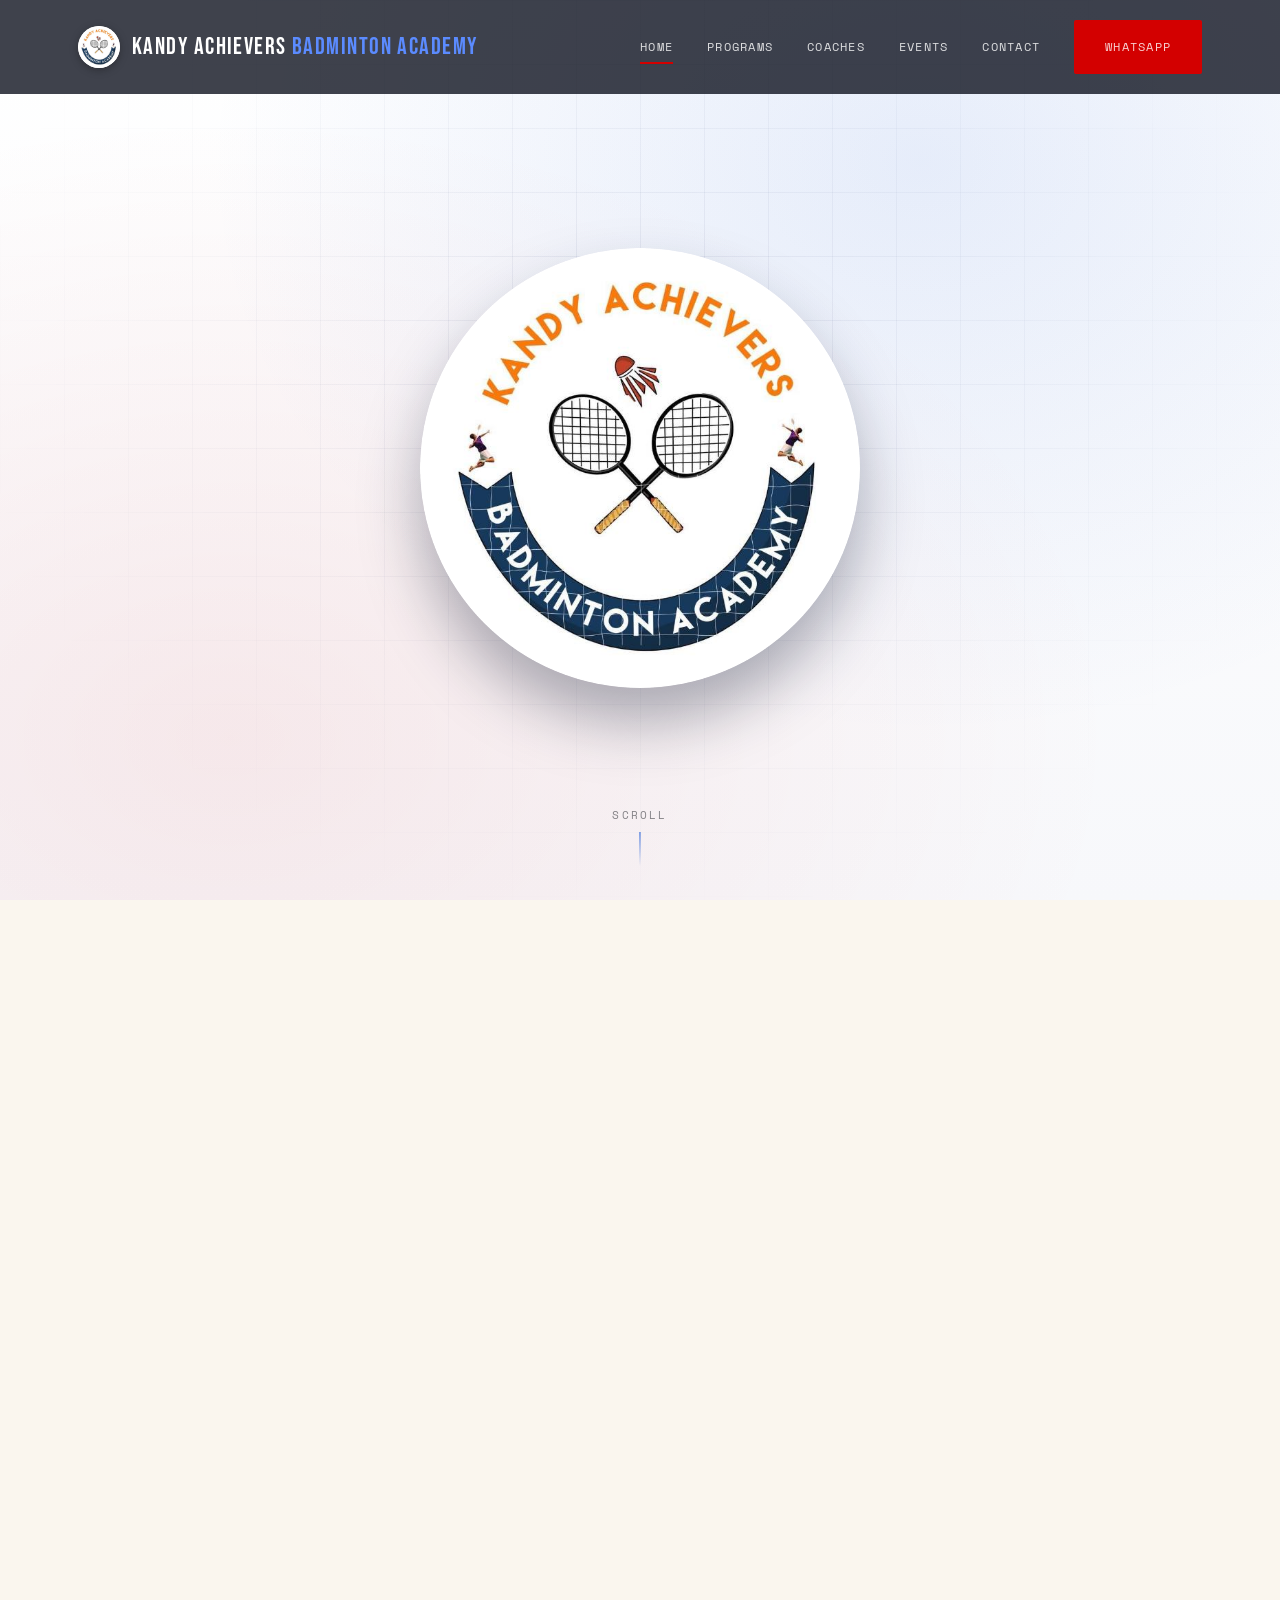
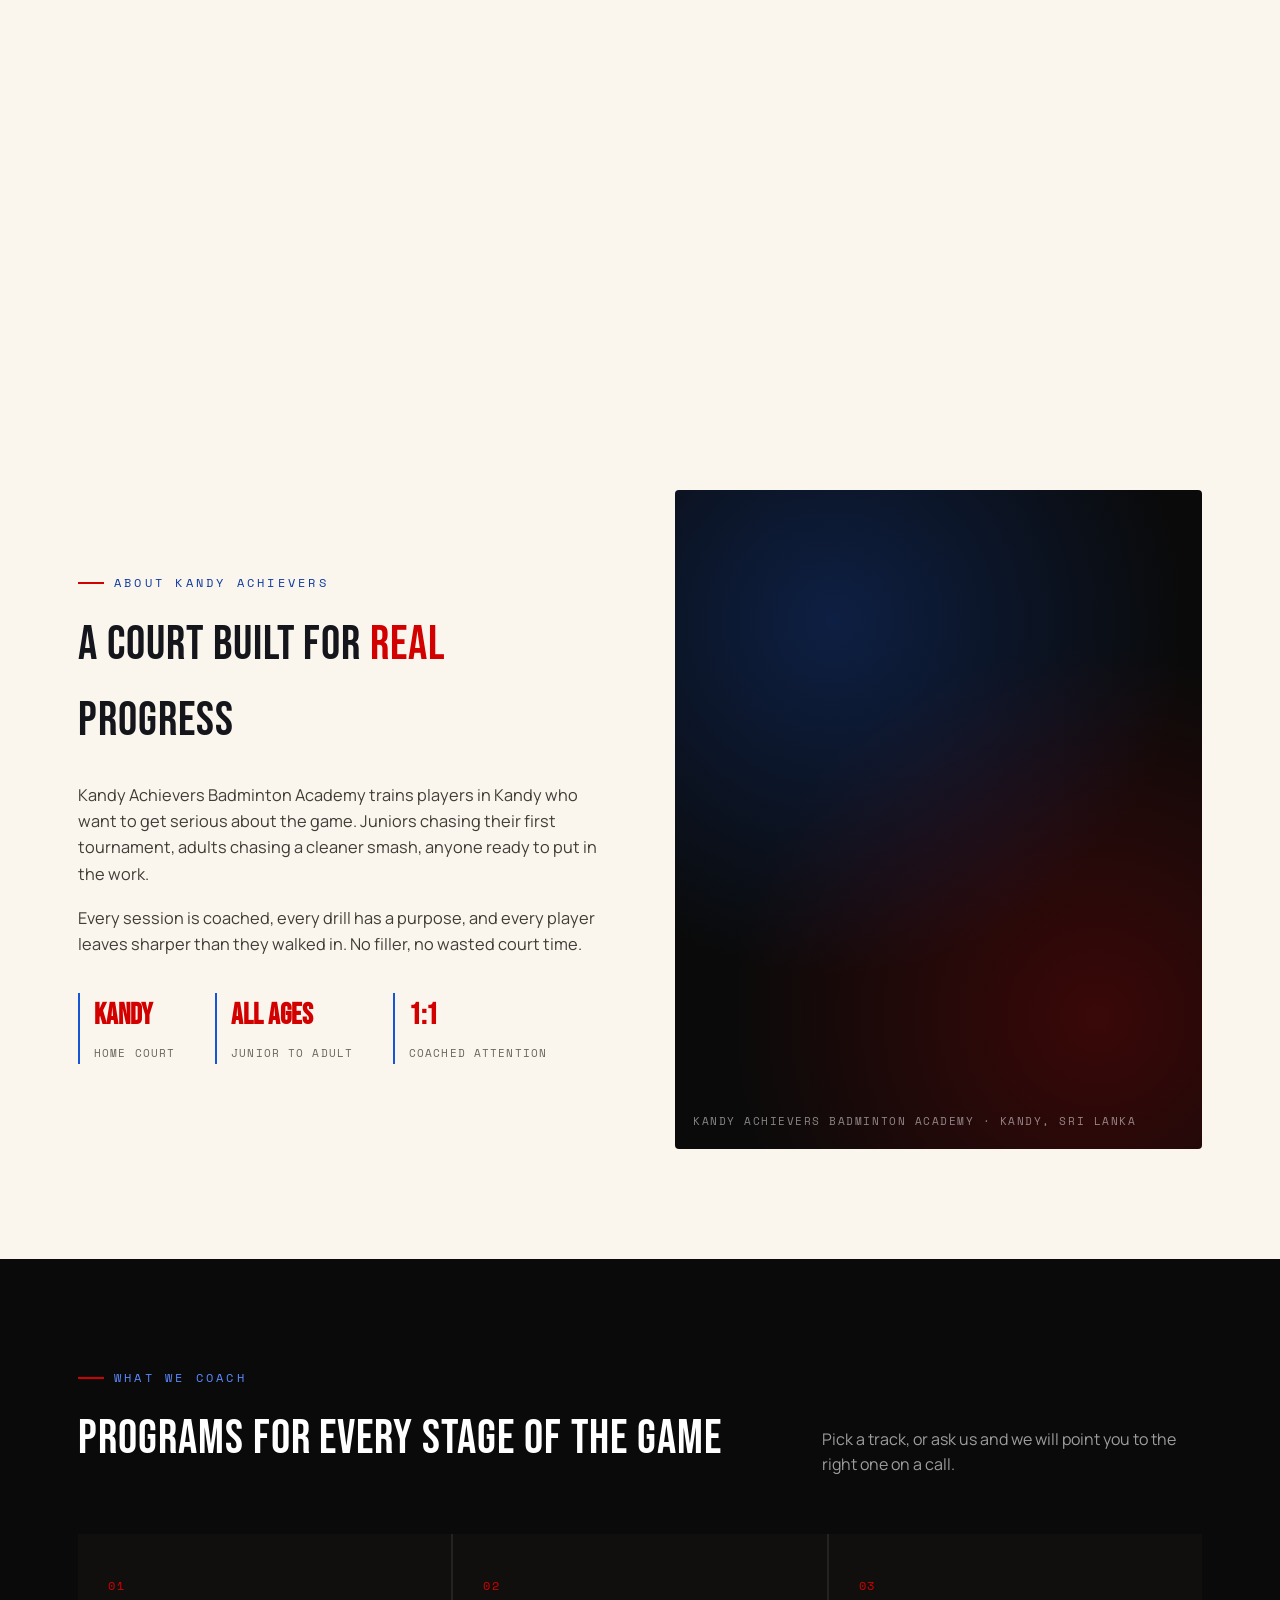
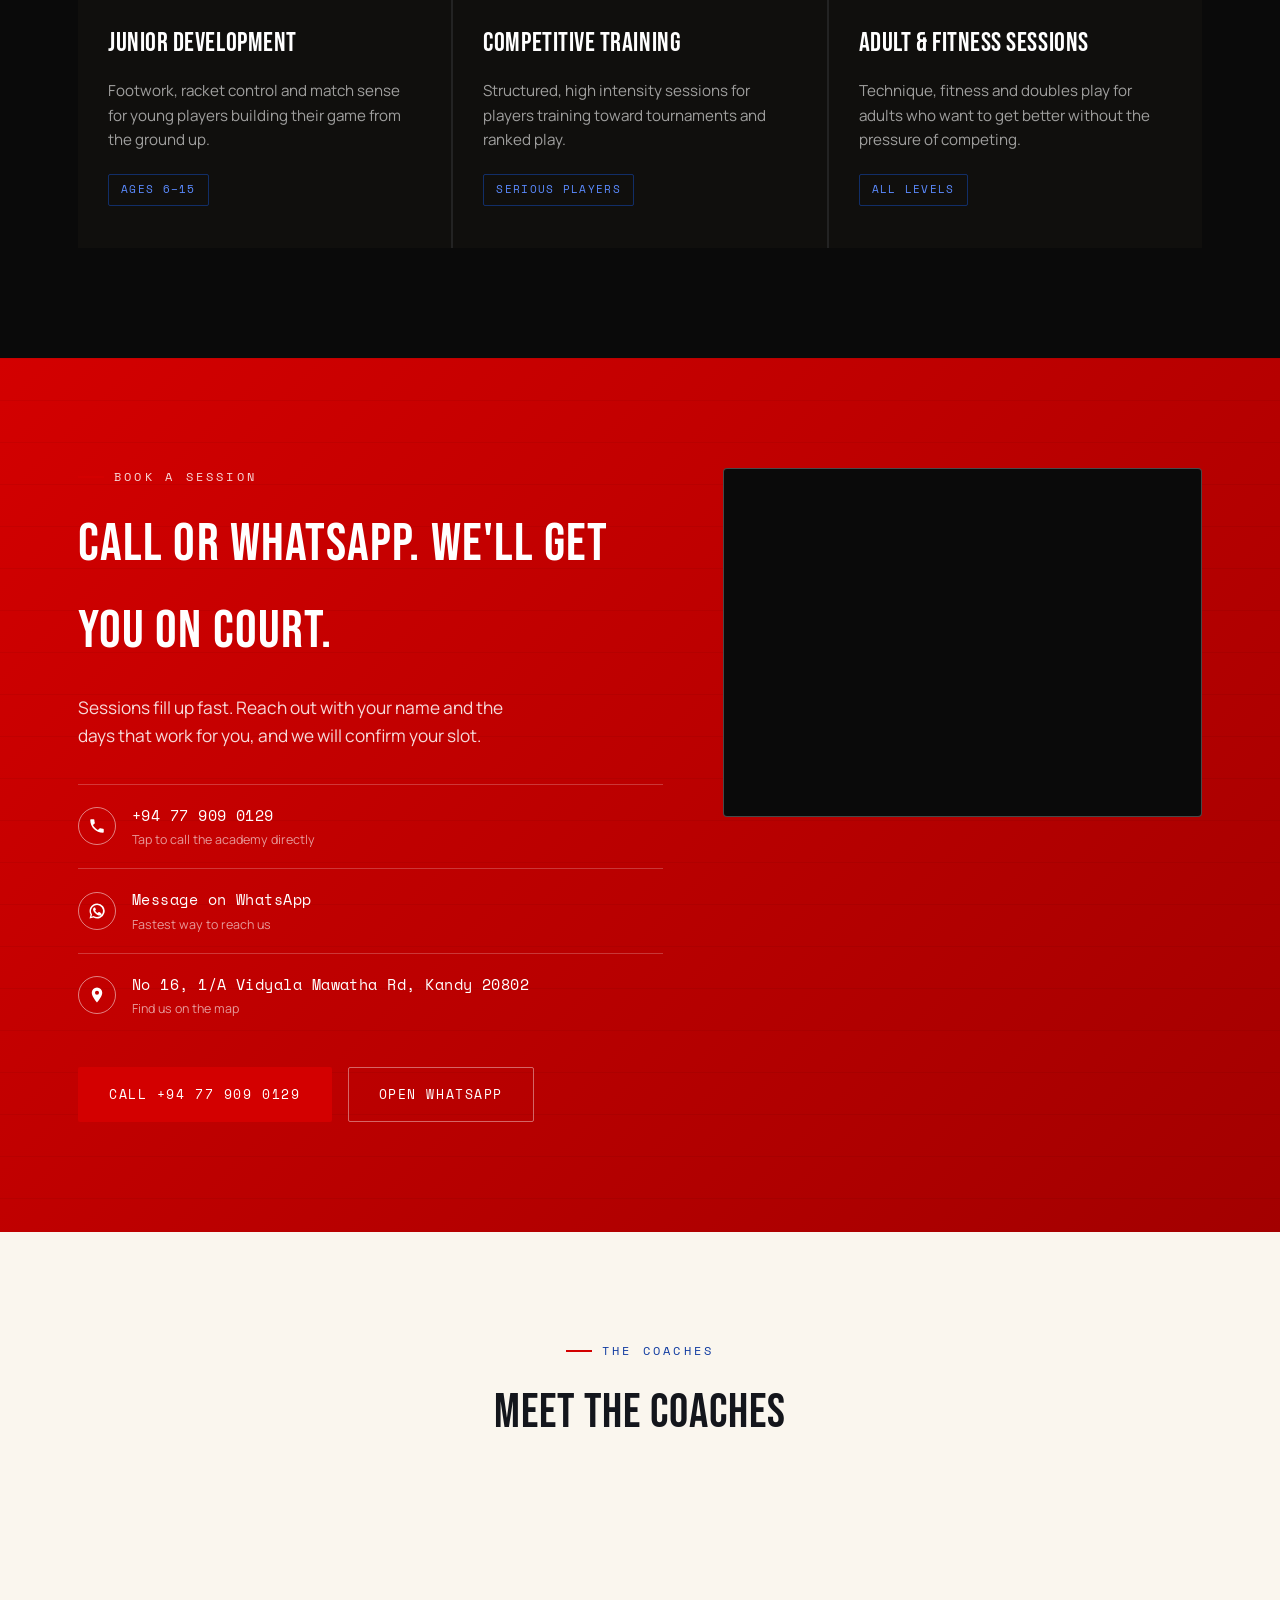
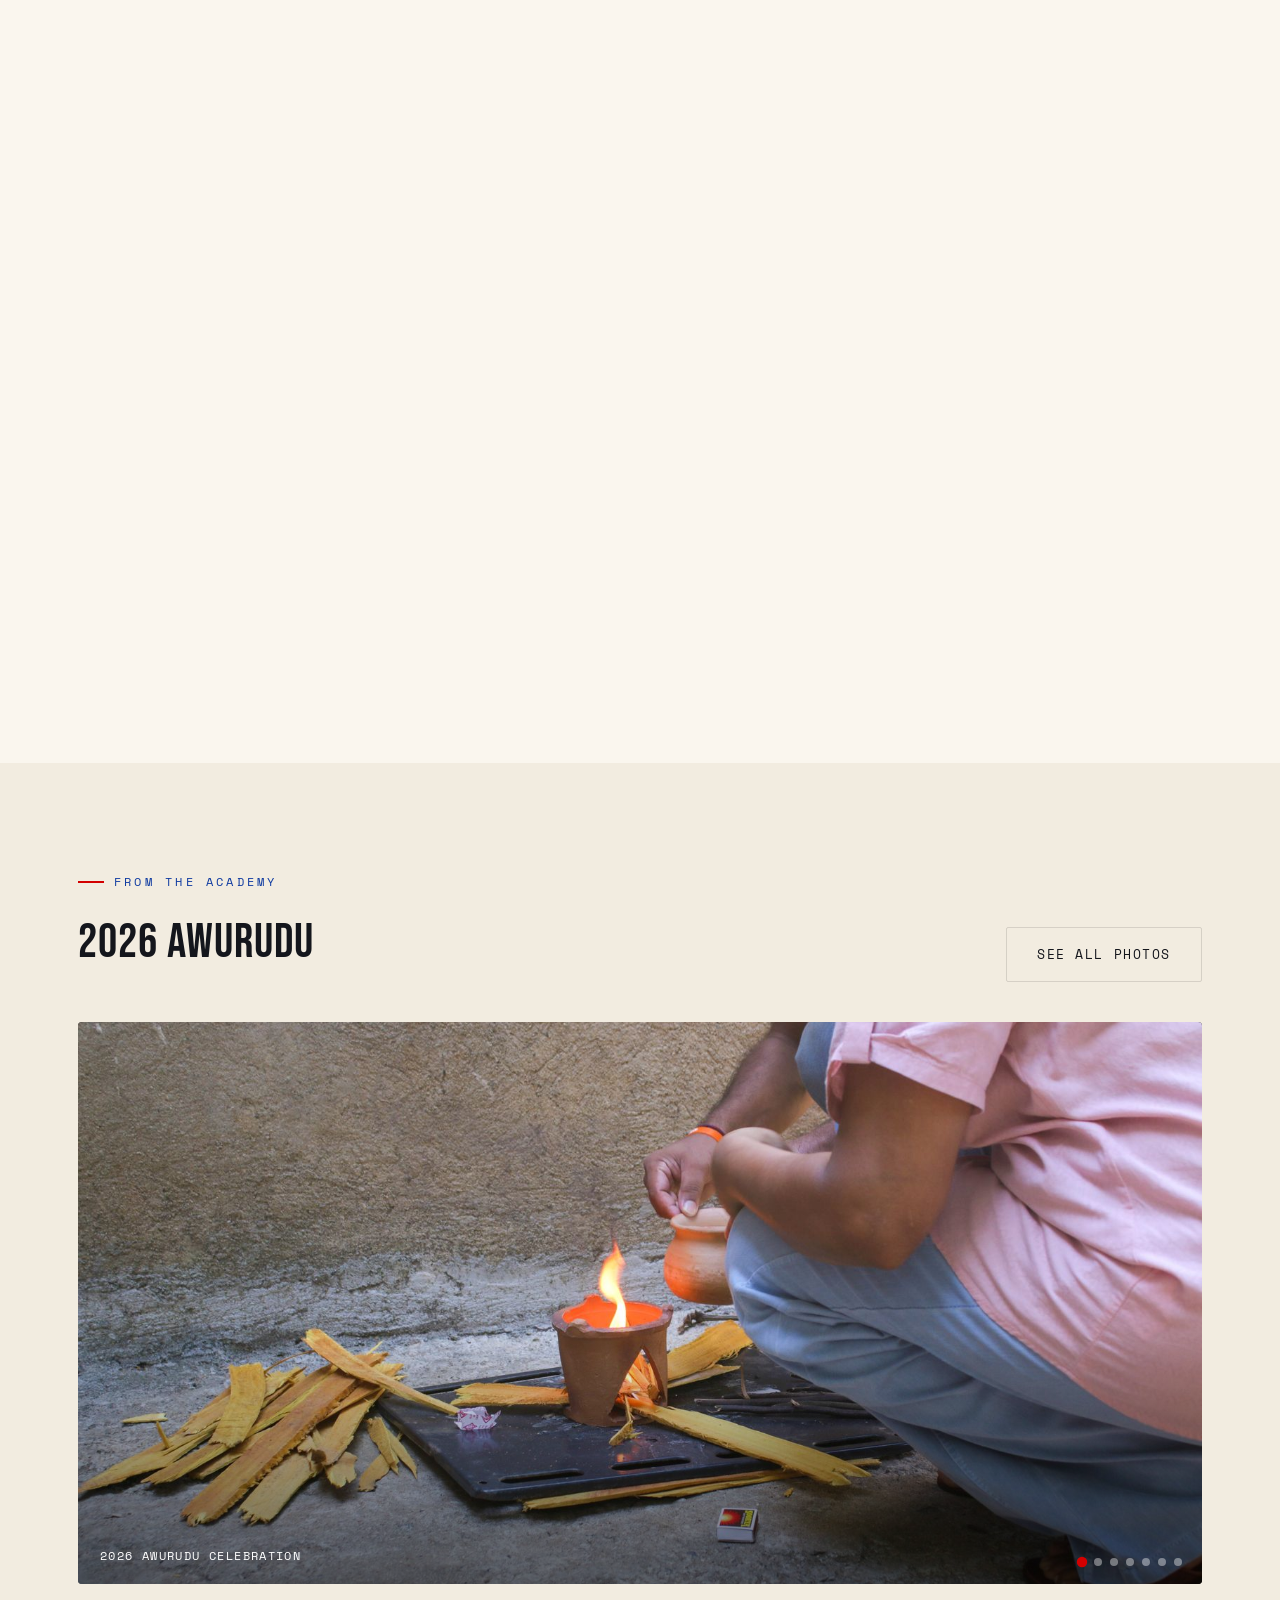
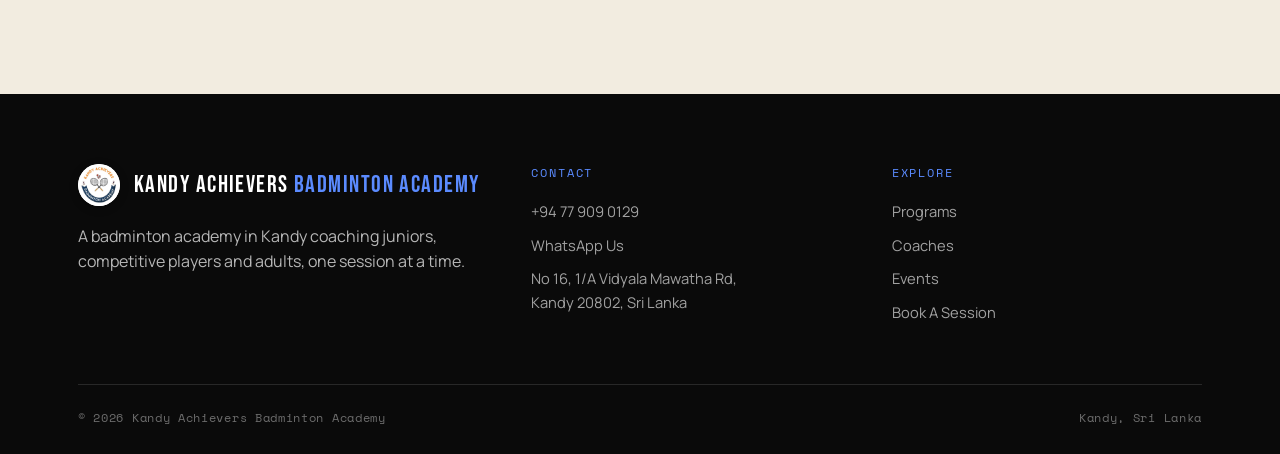
<file: index.html>
<!doctype html>
<html lang="en">
<head>
<script>document.documentElement.classList.add('js');</script>
<meta charset="utf-8">
<meta name="viewport" content="width=device-width, initial-scale=1">
<title>Kandy Achievers Badminton Academy</title>
<meta name="description" content="Kandy Achievers Badminton Academy. Coached sessions for juniors, competitive players and adults. Book a session by call or WhatsApp.">
<link rel="preconnect" href="https://fonts.googleapis.com">
<link rel="preconnect" href="https://fonts.gstatic.com" crossorigin>
<link href="https://fonts.googleapis.com/css2?family=Bebas+Neue&family=Manrope:wght@400;500;600;700;800&family=Space+Mono:wght@400;700&display=swap" rel="stylesheet">
<link rel="stylesheet" href="assets/css/style.css">
</head>
<body>

<header class="site-header">
  <div class="container">
    <a href="index.html" class="brand">
      <img class="logo-mark" src="assets/img/logo-small.png" alt="Kandy Achievers Badminton Academy logo">
      <span class="brand-word">KANDY ACHIEVERS <span>BADMINTON ACADEMY</span></span>
    </a>
    <nav class="main-nav" id="mainNav">
      <a href="index.html" class="active">Home</a>
      <a href="#programs">Programs</a>
      <a href="#coaches">Coaches</a>
      <a href="events.html">Events</a>
      <a href="#contact">Contact</a>
      <div class="nav-cta">
        <a class="btn btn-gold" href="https://wa.me/94779090129" target="_blank" rel="noopener">WhatsApp</a>
      </div>
    </nav>
    <button class="nav-toggle" id="navToggle" aria-label="Toggle menu">
      <span></span><span></span><span></span>
    </button>
  </div>
</header>

<!-- ================= HERO ================= -->
<section class="hero-pin-wrap">
  <div class="hero-pin">
    <div class="hero-court-lines" aria-hidden="true"></div>
    <div class="particle-field" aria-hidden="true"></div>

    <div class="hero-figure-stage" aria-hidden="true">
     <div class="figure-anim">
      <img src="assets/img/logo.png" alt="" width="640" height="640">
     </div>
    </div>

    <div class="hero-inner">
      <div class="hero-content">
        <p class="eyebrow">Badminton Academy · Kandy</p>
        <h1 class="hero-title">KANDY ACHIEVERS<br><em>BADMINTON</em><br>ACADEMY</h1>
        <p class="hero-sub">Footwork, power and the smash that finishes the rally. Coached sessions in Kandy, built one rep at a time.</p>
        <div class="hero-ctas">
          <a class="btn btn-gold" href="tel:+94779090129">Call to Book</a>
          <a class="btn btn-ghost-dark" href="https://wa.me/94779090129" target="_blank" rel="noopener">WhatsApp Us</a>
        </div>
      </div>
    </div>

    <div class="scroll-cue"><span>Scroll</span><span class="stick"></span></div>
  </div>
</section>

<!-- ================= ABOUT ================= -->
<section class="section" id="about">
  <div class="container about-grid">
    <div class="reveal">
      <p class="eyebrow">About Kandy Achievers</p>
      <h2 class="about-heading">A court built for <em>real</em> progress</h2>
      <div class="about-copy">
        <p>Kandy Achievers Badminton Academy trains players in Kandy who want to get serious about the game. Juniors chasing their first tournament, adults chasing a cleaner smash, anyone ready to put in the work.</p>
        <p>Every session is coached, every drill has a purpose, and every player leaves sharper than they walked in. No filler, no wasted court time.</p>
      </div>
      <div class="stat-row">
        <div class="stat"><b>Kandy</b><span>Home Court</span></div>
        <div class="stat"><b>All Ages</b><span>Junior to Adult</span></div>
        <div class="stat"><b>1:1</b><span>Coached Attention</span></div>
      </div>
    </div>
    <div class="about-visual reveal">
      <span class="visual-caption">Kandy Achievers Badminton Academy · Kandy, Sri Lanka</span>
    </div>
  </div>
</section>

<!-- ================= PROGRAMS ================= -->
<section class="section section-dark" id="programs">
  <div class="container">
    <div class="programs-head reveal">
      <div>
        <p class="eyebrow">What We Coach</p>
        <h2>Programs for every stage of the game</h2>
      </div>
      <p>Pick a track, or ask us and we will point you to the right one on a call.</p>
    </div>
    <div class="program-grid">
      <div class="program-card reveal">
        <span class="program-num">01</span>
        <h3>Junior Development</h3>
        <p>Footwork, racket control and match sense for young players building their game from the ground up.</p>
        <span class="tag">Ages 6–15</span>
      </div>
      <div class="program-card reveal">
        <span class="program-num">02</span>
        <h3>Competitive Training</h3>
        <p>Structured, high intensity sessions for players training toward tournaments and ranked play.</p>
        <span class="tag">Serious Players</span>
      </div>
      <div class="program-card reveal">
        <span class="program-num">03</span>
        <h3>Adult &amp; Fitness Sessions</h3>
        <p>Technique, fitness and doubles play for adults who want to get better without the pressure of competing.</p>
        <span class="tag">All Levels</span>
      </div>
    </div>
  </div>
</section>

<!-- ================= BOOKING / CONTACT ================= -->
<section class="section booking" id="contact">
  <div class="container booking-grid">
    <div class="reveal">
      <p class="eyebrow" style="color:rgba(255,255,255,.85)"><span style="display:none"></span>Book A Session</p>
      <h2>Call or WhatsApp. We'll get you on court.</h2>
      <p class="lead">Sessions fill up fast. Reach out with your name and the days that work for you, and we will confirm your slot.</p>

      <div class="contact-line">
        <span class="ico"><svg viewBox="0 0 24 24"><path d="M6.6 10.8c1.4 2.8 3.8 5.2 6.6 6.6l2.2-2.2c.3-.3.7-.4 1-.2 1.1.4 2.3.6 3.6.6.6 0 1 .4 1 1V20c0 .6-.4 1-1 1C10.6 21 3 13.4 3 4c0-.6.4-1 1-1h3.5c.6 0 1 .4 1 1 0 1.3.2 2.5.6 3.6.1.4 0 .8-.2 1L6.6 10.8z"/></svg></span>
        <div><a href="tel:+94779090129">+94 77 909 0129</a><small>Tap to call the academy directly</small></div>
      </div>
      <div class="contact-line">
        <span class="ico"><svg viewBox="0 0 24 24"><path d="M12 2a10 10 0 0 0-8.6 15L2 22l5.2-1.4A10 10 0 1 0 12 2zm0 18a8 8 0 0 1-4.1-1.1l-.3-.2-3 .8.8-2.9-.2-.3A8 8 0 1 1 12 20zm4.4-5.9c-.2-.1-1.5-.7-1.7-.8-.2-.1-.4-.1-.6.1-.2.2-.7.8-.8 1-.2.2-.3.2-.5.1-.2-.1-1-.4-1.9-1.2-.7-.6-1.2-1.4-1.3-1.6-.2-.2 0-.4.1-.5l.4-.5c.1-.1.2-.3.3-.4.1-.2 0-.3 0-.5 0-.1-.6-1.5-.8-2-.2-.5-.4-.4-.6-.4h-.5c-.2 0-.5.1-.7.3-.2.2-1 1-1 2.4s1 2.8 1.1 3c.1.2 2 3 4.8 4.3.7.3 1.2.5 1.6.6.7.2 1.3.2 1.8.1.5-.1 1.5-.6 1.8-1.2.2-.6.2-1.1.1-1.2-.1-.2-.3-.2-.5-.3z"/></svg></span>
        <div><a href="https://wa.me/94779090129" target="_blank" rel="noopener">Message on WhatsApp</a><small>Fastest way to reach us</small></div>
      </div>
      <div class="contact-line">
        <span class="ico"><svg viewBox="0 0 24 24"><path d="M12 2a7 7 0 0 0-7 7c0 5.2 7 13 7 13s7-7.8 7-13a7 7 0 0 0-7-7zm0 9.7A2.7 2.7 0 1 1 12 6.3a2.7 2.7 0 0 1 0 5.4z"/></svg></span>
        <div><span class="txt">No 16, 1/A Vidyala Mawatha Rd, Kandy 20802</span><small>Find us on the map</small></div>
      </div>

      <div class="booking-actions">
        <a class="btn btn-gold" href="tel:+94779090129">Call +94 77 909 0129</a>
        <a class="btn btn-ghost" href="https://wa.me/94779090129" target="_blank" rel="noopener">Open WhatsApp</a>
      </div>
    </div>

    <div class="reveal">
      <div class="map-card">
        <iframe title="Kandy Achievers Badminton Academy location" loading="lazy"
          src="https://www.google.com/maps?q=No+16,+1%2FA+Vidyala+Mawatha+Rd,+Kandy+20802,+Sri+Lanka&output=embed"
          allowfullscreen></iframe>
      </div>
    </div>
  </div>
</section>

<!-- ================= COACHES ================= -->
<section class="section" id="coaches">
  <div class="container">
    <div class="coaches-head reveal">
      <p class="eyebrow" style="justify-content:center">The Coaches</p>
      <h2>Meet the coaches</h2>
    </div>
    <div class="coach-grid">
      <article class="coach-card from-left">
        <div class="coach-photo">
          <img src="assets/img/coaches/coach-goonawardana.jpg" alt="Coach D.S. Goonawardana of Kandy Achievers Badminton Academy" loading="lazy">
        </div>
        <div class="coach-info">
          <p class="role">Coach</p>
          <h3>D.S. Goonawardana</h3>
        </div>
      </article>
      <article class="coach-card from-right">
        <div class="coach-photo">
          <img src="assets/img/coaches/coach-amarathunga.jpg" alt="Coach T.N. Amarathunga of Kandy Achievers Badminton Academy" loading="lazy">
        </div>
        <div class="coach-info">
          <p class="role">Coach</p>
          <h3>T.N. Amarathunga</h3>
        </div>
      </article>
    </div>
  </div>
</section>

<!-- ================= AWURUDU PREVIEW ================= -->
<section class="section awurudu-preview" id="awurudu">
  <div class="container">
    <div class="awurudu-head reveal">
      <div>
        <p class="eyebrow">From The Academy</p>
        <h2>2026 Awurudu</h2>
      </div>
      <a class="btn btn-line" href="events.html#awurudu">See All Photos</a>
    </div>
    <div class="slideshow reveal" data-interval="3200">
      <div class="slide"><img src="assets/img/events/awurudu-cover.jpg" alt="Pouring the milk pot over the flame at the Kandy Achievers Awurudu celebration"></div>
      <div class="slide"><img src="assets/img/events/awurudu-01.jpg" alt="Lighting the traditional hearth at the Kandy Achievers Awurudu celebration"></div>
      <div class="slide"><img src="assets/img/events/awurudu-02.jpg" alt="The milk pot heating over the flame"></div>
      <div class="slide"><img src="assets/img/events/awurudu-06.jpg" alt="Milk boiling over the pot, a symbol of prosperity"></div>
      <div class="slide"><img src="assets/img/events/awurudu-07.jpg" alt="Kandy Achievers players in academy kit at the Awurudu event"></div>
      <div class="slide"><img src="assets/img/events/awurudu-09.jpg" alt="Group photo of players and families at the celebration"></div>
      <div class="slide"><img src="assets/img/events/awurudu-13.jpg" alt="Coaches together at the 2026 Awurudu celebration"></div>
      <div class="slide-caption">2026 Awurudu Celebration</div>
      <div class="slide-dots"></div>
    </div>
  </div>
</section>

<footer class="site-footer">
  <div class="container">
    <div class="footer-grid">
      <div>
        <div class="footer-brand">
          <img class="logo-mark" src="assets/img/logo-small.png" alt="Kandy Achievers Badminton Academy logo">
          <span class="brand-word">KANDY ACHIEVERS <span>BADMINTON ACADEMY</span></span>
        </div>
        <p>A badminton academy in Kandy coaching juniors, competitive players and adults, one session at a time.</p>
      </div>
      <div class="footer-col">
        <h4>Contact</h4>
        <a href="tel:+94779090129">+94 77 909 0129</a>
        <a href="https://wa.me/94779090129" target="_blank" rel="noopener">WhatsApp Us</a>
        <p>No 16, 1/A Vidyala Mawatha Rd,<br>Kandy 20802, Sri Lanka</p>
      </div>
      <div class="footer-col">
        <h4>Explore</h4>
        <a href="index.html#programs">Programs</a>
        <a href="index.html#coaches">Coaches</a>
        <a href="events.html">Events</a>
        <a href="index.html#contact">Book A Session</a>
      </div>
    </div>
    <div class="footer-bottom">
      <span>© <span data-year>2026</span> Kandy Achievers Badminton Academy</span>
      <span>Kandy, Sri Lanka</span>
    </div>
  </div>
</footer>

<script src="assets/js/main.js"></script>
</body>
</html>
</file>
<file: assets/css/style.css>
/* ===========================================================
   KANDY ACHIEVERS BADMINTON ACADEMY, stylesheet
   White / Blue / Red / Black. Plain CSS, no build step.
=========================================================== */

:root{
  --white:#ffffff;
  --paper:#faf6ee;
  --paper-dim:#f2ece0;
  --ink:#14161c;
  --black:#0a0a0a;
  --blue:#1656d6;
  --blue-light:#5b8bff;
  --blue-deep:#0e3aa0;
  --red:#D30000;
  --red-deep:#a30000;
  --line:rgba(10,10,10,.12);
  --line-soft:rgba(10,10,10,.07);

  --font-display:'Bebas Neue', 'Arial Narrow', sans-serif;
  --font-body:'Manrope', -apple-system, Segoe UI, sans-serif;
  --font-mono:'Space Mono', 'Courier New', monospace;

  --container:1180px;
  --ease:cubic-bezier(.16,.84,.32,1);
}

*,*::before,*::after{box-sizing:border-box;}
html{scroll-behavior:smooth;}
@media (prefers-reduced-motion:reduce){
  html{scroll-behavior:auto;}
  *,*::before,*::after{animation-duration:.001ms !important;animation-iteration-count:1 !important;transition-duration:.001ms !important;scroll-behavior:auto !important;}
}

body{
  margin:0;
  background:var(--paper);
  color:var(--ink);
  font-family:var(--font-body);
  font-size:16px;
  line-height:1.6;
  -webkit-font-smoothing:antialiased;
  overflow-x:hidden;
}

img{max-width:100%;display:block;}
a{color:inherit;text-decoration:none;}
h1,h2,h3,h4{font-family:var(--font-display);letter-spacing:.02em;margin:0;font-weight:400;}
p{margin:0;}
ul{margin:0;padding:0;list-style:none;}
button{font-family:inherit;cursor:pointer;}

.container{max-width:var(--container);margin:0 auto;padding:0 28px;}
.eyebrow{
  font-family:var(--font-mono);
  font-size:.72rem;
  letter-spacing:.28em;
  text-transform:uppercase;
  color:var(--blue-deep);
  margin:0 0 14px;
  display:flex;align-items:center;gap:10px;
}
.eyebrow::before{content:'';width:26px;height:2px;background:var(--red);display:inline-block;}

.section{padding:110px 0;position:relative;}
.section-tight{padding:70px 0;}
@media (max-width:720px){
  .section{padding:72px 0;}
}

.btn{
  display:inline-flex;align-items:center;justify-content:center;gap:10px;
  font-family:var(--font-mono);
  font-size:.82rem;
  letter-spacing:.12em;
  text-transform:uppercase;
  padding:16px 30px;
  border-radius:2px;
  border:1px solid transparent;
  transition:transform .35s var(--ease), background .35s, color .35s, border-color .35s;
}
.btn:hover{transform:translateY(-3px);}
/* primary CTA accent: bright red, used for every main call-to-action button */
.btn-gold{background:var(--red);color:var(--white);}
.btn-gold:hover{background:var(--red-deep);}
.btn-red{background:var(--red);color:var(--white);}
.btn-red:hover{background:var(--red-deep);}
.btn-ghost{background:transparent;color:var(--white);border-color:rgba(255,255,255,.4);}
.btn-ghost:hover{border-color:var(--blue-light);color:var(--blue-light);}
/* same ghost style, but for use on light backgrounds (e.g. the white hero) */
.btn-ghost-dark{background:transparent;color:var(--ink);border-color:rgba(20,22,28,.35);}
.btn-ghost-dark:hover{border-color:var(--red);color:var(--red);}
.btn-line{background:transparent;color:var(--ink);border-color:var(--line);}
.btn-line:hover{border-color:var(--red);color:var(--red);}

/* ---------- logo mark ---------- */
.logo-mark{
  width:42px;height:42px;
  border-radius:50%;
  flex-shrink:0;
  display:block;
  object-fit:cover;
  background:var(--white);
  box-shadow:0 2px 8px rgba(0,0,0,.3);
}
.logo-big{width:110px;height:110px;box-shadow:0 14px 34px rgba(0,0,0,.4);}

/* ---------- header ---------- */
.site-header{
  position:fixed;top:0;left:0;right:0;
  z-index:200;
  padding:20px 0;
  transition:background .4s var(--ease), padding .4s var(--ease), box-shadow .4s;
}
.site-header .container{display:flex;align-items:center;justify-content:space-between;gap:20px;}
.brand{display:flex;align-items:center;gap:12px;}
.brand-word{font-family:var(--font-display);font-size:1.5rem;letter-spacing:.06em;color:var(--white);line-height:1;}
.brand-word span{color:var(--blue-light);}
/* the blurred backing lives on a ::before, not the header itself, because
   backdrop-filter on an ancestor creates a new containing block and would
   trap the fixed-position mobile nav panel inside the header's own box.
   It's visible from the start (not just once scrolled) so nav text stays
   legible over the white hero underneath. */
.site-header::before{
  content:'';
  position:absolute;inset:0;
  z-index:-1;
  background:rgba(10,14,26,.78);
  transition:background .4s var(--ease), backdrop-filter .4s var(--ease);
}
.site-header.scrolled{
  padding:12px 0;
  box-shadow:0 8px 30px rgba(0,0,0,.25);
}
.site-header.scrolled::before{
  background:rgba(8,10,18,.94);
  backdrop-filter:blur(10px);
}
.main-nav{display:flex;align-items:center;gap:34px;}
.main-nav a{
  font-family:var(--font-mono);
  font-size:.78rem;
  letter-spacing:.1em;
  text-transform:uppercase;
  color:rgba(255,255,255,.82);
  position:relative;
  padding:4px 0;
}
.main-nav a::after{
  content:'';position:absolute;left:0;right:0;bottom:-3px;height:2px;background:var(--red);
  transform:scaleX(0);transform-origin:left;transition:transform .35s var(--ease);
}
.main-nav a:hover::after,.main-nav a.active::after{transform:scaleX(1);}
.nav-cta{display:flex;align-items:center;gap:12px;}
/* .main-nav a's own padding rule is more specific than .btn's and was
   squashing this button to a thin strip; restore its real button padding. */
.nav-cta .btn{padding:16px 30px;}
.nav-toggle{
  display:none;background:transparent;border:0;width:40px;height:40px;position:relative;z-index:210;
}
.nav-toggle span{
  position:absolute;left:8px;right:8px;height:2px;background:var(--white);transition:transform .3s,opacity .3s;
}
.nav-toggle span:nth-child(1){top:14px;}
.nav-toggle span:nth-child(2){top:20px;}
.nav-toggle span:nth-child(3){top:26px;}
.nav-open .nav-toggle span:nth-child(1){transform:translateY(6px) rotate(45deg);}
.nav-open .nav-toggle span:nth-child(2){opacity:0;}
.nav-open .nav-toggle span:nth-child(3){transform:translateY(-6px) rotate(-45deg);}

@media (max-width:900px){
  .main-nav{
    position:fixed;top:0;right:0;bottom:0;
    width:min(78vw, 320px);
    background:rgba(8,8,8,.98);
    flex-direction:column;
    justify-content:center;
    align-items:flex-start;
    gap:24px;
    padding:32px 30px;
    transform:translateX(100%);
    transition:transform .45s var(--ease);
  }
  .nav-open .main-nav{transform:translateX(0);}
  .main-nav a{font-size:1.1rem;}
  .nav-toggle{display:block;}
  .nav-cta{display:none;}
  .nav-open .nav-cta{display:flex;margin-top:10px;width:100%;}
  .nav-cta .btn{width:100%;}
}

/* ---------- hero ---------- */
.hero-pin-wrap{
  height:220vh;
  position:relative;
}
.hero-pin{
  position:sticky;top:0;
  height:100vh;
  overflow:hidden;
  background:
    radial-gradient(ellipse at 72% 18%, rgba(22,86,214,.10), transparent 55%),
    radial-gradient(ellipse at 18% 82%, rgba(211,0,0,.07), transparent 60%),
    linear-gradient(180deg,#ffffff 0%, #f7f8fb 100%);
  display:flex;align-items:center;
}
.hero-court-lines{
  position:absolute;inset:0;
  background-image:
    linear-gradient(rgba(20,40,90,.07) 1px, transparent 1px),
    linear-gradient(90deg, rgba(20,40,90,.07) 1px, transparent 1px);
  background-size:64px 64px;
  mask-image:radial-gradient(ellipse at 50% 40%, black, transparent 75%);
  pointer-events:none;
}
.hero-inner{
  position:relative;
  width:100%;
  max-width:var(--container);
  margin:0 auto;
  padding:0 28px;
  display:flex;
  align-items:center;
  min-height:100%;
}
.hero-figure-stage{
  position:absolute;
  left:50%;top:52%;
  width:min(56vw, 440px);
  transform:translate(-50%,-50%);
}
.figure-anim{width:100%;will-change:transform;}
.hero-figure-stage img{
  width:100%;height:auto;
  display:block;
  border-radius:50%;
  filter:drop-shadow(0 34px 30px rgba(10,20,45,.32));
  animation:heroSway 5.5s ease-in-out infinite;
  transform-origin:50% 85%;
}
@keyframes heroSway{
  0%,100%{transform:translateY(0) rotate(0deg);}
  50%{transform:translateY(-10px) rotate(-1.4deg);}
}
.hero-content{
  position:relative;
  z-index:5;
  max-width:640px;
  transition:opacity .9s var(--ease), transform .9s var(--ease);
}
/* hidden-until-scrolled only once JS confirms it can reveal it again;
   without JS (or before it runs) the hero copy stays fully visible */
.js .hero-content{opacity:0;transform:translateX(-40px);}
.hero-pin.in .hero-content{opacity:1;transform:translateX(0);}
.hero-content .eyebrow{color:var(--blue-deep);}
.hero-content .eyebrow::before{background:var(--red);}
.hero-title{
  font-size:clamp(2.6rem, 7vw, 5.2rem);
  color:var(--ink);
  line-height:.98;
  margin-bottom:22px;
}
.hero-title em{font-style:normal;color:var(--red);}
.hero-sub{
  font-size:1.05rem;
  color:rgba(20,22,28,.66);
  max-width:460px;
  margin-bottom:36px;
}
.hero-ctas{display:flex;gap:16px;flex-wrap:wrap;}
.scroll-cue{
  position:absolute;left:50%;bottom:34px;transform:translateX(-50%);
  display:flex;flex-direction:column;align-items:center;gap:8px;
  color:rgba(20,22,28,.5);
  font-family:var(--font-mono);font-size:.68rem;letter-spacing:.2em;text-transform:uppercase;
  opacity:1;transition:opacity .4s;
}
.scroll-cue .stick{width:1px;height:34px;background:linear-gradient(var(--blue), transparent);position:relative;overflow:hidden;}
.scroll-cue .stick::after{
  content:'';position:absolute;top:-100%;left:0;width:100%;height:100%;background:var(--red);
  animation:scrollDrip 1.8s infinite ease-in-out;
}
@keyframes scrollDrip{0%{top:-100%;}100%{top:100%;}}
.hero-pin.faded .scroll-cue{opacity:0;}

@media (max-width:900px){
  .hero-pin-wrap{height:190vh;}
  .hero-figure-stage{width:min(60vw,300px); top:40%;}
  .hero-content{max-width:100%;}
}

@media (max-width:640px){
  /* below this width the logo graphic and the headline fought for the
     same centered space; pin the graphic as a small badge above the
     text instead so nothing overlaps, and tighten the CTA spacing. */
  .hero-inner{align-items:flex-start;padding-top:0;}
  .hero-figure-stage{
    left:50%;right:auto;top:104px;
    width:min(30vw,120px);
    transform:translate(-50%,0);
  }
  .hero-content{padding-top:246px;}
  .hero-title{font-size:clamp(2rem,9.5vw,2.7rem);margin-bottom:18px;}
  .hero-sub{margin-bottom:30px;}
  .hero-ctas{flex-direction:column;align-items:stretch;gap:18px;}
  .hero-ctas .btn{width:100%;}
}

/* ---------- intro / about ---------- */
.about-grid{
  display:grid;
  grid-template-columns:1fr 1fr;
  gap:70px;
  align-items:center;
}
.about-heading{font-size:clamp(2rem,4vw,3rem);margin-bottom:22px;}
.about-heading em{font-style:normal;color:var(--red);}
.about-copy p{color:#403c36;margin-bottom:18px;font-size:1.02rem;}
.about-visual{
  position:relative;
  aspect-ratio:4/5;
  background:var(--black);
  border-radius:4px;
  display:flex;align-items:center;justify-content:center;
  overflow:hidden;
}
.about-visual::before{
  content:'';
  position:absolute;inset:0;
  background:
    radial-gradient(circle at 30% 20%, rgba(22,86,214,.28), transparent 55%),
    radial-gradient(circle at 80% 80%, rgba(211,0,0,.24), transparent 55%);
}
.about-visual .visual-caption{
  position:absolute;bottom:18px;left:18px;right:18px;z-index:2;
  font-family:var(--font-mono);color:rgba(255,255,255,.5);font-size:.68rem;letter-spacing:.14em;text-transform:uppercase;
}
.stat-row{display:flex;gap:40px;margin-top:36px;flex-wrap:wrap;}
.stat{border-left:2px solid var(--blue);padding-left:14px;}
.stat b{display:block;font-family:var(--font-display);font-size:1.8rem;color:var(--red);}
.stat span{font-family:var(--font-mono);font-size:.7rem;letter-spacing:.1em;text-transform:uppercase;color:#6b655c;}

@media (max-width:900px){
  .about-grid{grid-template-columns:1fr;gap:44px;}
  .about-visual{order:-1;width:min(100%,480px);margin:0 auto;}
}

/* ---------- programs ---------- */
.section-dark{background:var(--black);color:var(--white);}
.section-dark .eyebrow{color:var(--blue-light);}
.programs-head{display:flex;justify-content:space-between;align-items:flex-end;gap:30px;margin-bottom:56px;flex-wrap:wrap;}
.programs-head h2{font-size:clamp(2rem,4vw,3rem);color:var(--white);}
.programs-head p{max-width:380px;color:rgba(255,255,255,.6);}
.program-grid{display:grid;grid-template-columns:repeat(3,1fr);gap:2px;background:rgba(255,255,255,.1);}
.program-card{
  background:#100f0d;
  padding:42px 30px;
  transition:background .4s var(--ease);
  position:relative;
}
.program-card:hover{background:#171310;}
.program-num{font-family:var(--font-mono);color:var(--red);font-size:.78rem;letter-spacing:.14em;margin-bottom:26px;display:block;}
.program-card h3{font-size:1.7rem;color:var(--white);margin-bottom:14px;}
.program-card p{color:rgba(255,255,255,.6);font-size:.95rem;}
.program-card .tag{
  margin-top:22px;display:inline-block;font-family:var(--font-mono);font-size:.68rem;letter-spacing:.12em;
  text-transform:uppercase;color:var(--blue-light);border:1px solid rgba(22,86,214,.45);padding:6px 12px;border-radius:2px;
}
@media (max-width:820px){
  .program-grid{grid-template-columns:1fr;}
}

/* ---------- booking / contact ---------- */
.booking{
  background:linear-gradient(135deg, var(--red) 0%, var(--red-deep) 100%);
  color:var(--white);
  position:relative;
  overflow:hidden;
}
.booking::before{
  content:'';position:absolute;inset:0;
  background-image:linear-gradient(rgba(0,0,0,.12) 1px, transparent 1px);
  background-size:100% 42px;
  opacity:.4;pointer-events:none;
}
.booking-grid{
  display:grid;grid-template-columns:1.1fr .9fr;gap:60px;
  position:relative;z-index:2;
}
.booking h2{font-size:clamp(2.1rem,4.4vw,3.4rem);margin-bottom:20px;}
.booking p.lead{font-size:1.08rem;color:rgba(255,255,255,.85);max-width:440px;margin-bottom:34px;}
.contact-line{
  display:flex;align-items:center;gap:16px;
  padding:18px 0;border-top:1px solid rgba(255,255,255,.22);
}
.contact-line:last-child{border-bottom:1px solid rgba(255,255,255,.22);}
.contact-line .ico{
  width:38px;height:38px;border-radius:50%;border:1px solid rgba(255,255,255,.5);
  display:flex;align-items:center;justify-content:center;flex-shrink:0;
}
.contact-line .ico svg{width:18px;height:18px;fill:var(--white);}
.contact-line a, .contact-line span.txt{font-family:var(--font-mono);font-size:.95rem;letter-spacing:.03em;}
.contact-line small{display:block;font-family:var(--font-body);color:rgba(255,255,255,.6);font-size:.78rem;margin-top:2px;}
.booking-actions{display:flex;gap:16px;margin-top:30px;flex-wrap:wrap;}
.map-card{
  border-radius:4px;overflow:hidden;border:1px solid rgba(255,255,255,.25);
  background:var(--black);min-height:340px;
}
.map-card iframe{width:100%;height:100%;min-height:340px;border:0;filter:grayscale(.25) contrast(1.05);}
@media (max-width:900px){
  .booking-grid{grid-template-columns:1fr;}
}

/* ---------- coaches ---------- */
.coaches-head{text-align:center;max-width:620px;margin:0 auto 60px;}
.coaches-head h2{font-size:clamp(2rem,4vw,3rem);}
.coach-grid{
  display:grid;grid-template-columns:1fr 1fr;gap:40px;
  max-width:960px;margin:0 auto;
}
.coach-card{
  position:relative;
  background:var(--white);
  border:1px solid var(--line);
  overflow:hidden;
  transition:transform 1.05s var(--ease), opacity 1.05s var(--ease), box-shadow .4s;
}
.coach-card:hover{box-shadow:0 22px 50px rgba(10,10,10,.14);}
/* off-screen start only under JS; without JS the cards sit in place, visible */
.js .coach-card.from-left{transform:translateX(-115%);opacity:0;}
.js .coach-card.from-right{transform:translateX(115%);opacity:0;}
.js .coach-card.in-view{transform:translateX(0);opacity:1;}
.coach-photo{aspect-ratio:3/4;overflow:hidden;background:var(--white);}
.coach-photo img{width:100%;height:100%;object-fit:cover;object-position:top center;}
.coach-info{padding:26px 26px 30px;border-top:3px solid var(--blue);}
/* each coach gets a colour from the theme, blue on the left, red on the right */
.coach-card.from-right .coach-info{border-top-color:var(--red);}
.coach-info .role{font-family:var(--font-mono);font-size:.7rem;letter-spacing:.16em;text-transform:uppercase;color:var(--red);margin-bottom:8px;}
.coach-info h3{font-size:1.7rem;letter-spacing:.03em;}
@media (max-width:760px){
  .coach-grid{grid-template-columns:1fr;max-width:420px;}
  .js .coach-card.from-left,.js .coach-card.from-right{transform:translateY(60px);opacity:0;}
  .js .coach-card.in-view{transform:translateY(0);opacity:1;}
}

/* ---------- awurudu preview slider (home) ---------- */
.awurudu-preview{background:var(--paper-dim);}
.awurudu-head{display:flex;justify-content:space-between;align-items:flex-end;gap:24px;margin-bottom:40px;flex-wrap:wrap;}
.awurudu-head h2{font-size:clamp(2rem,4vw,3rem);}
.slideshow{
  position:relative;
  aspect-ratio:16/8;
  border-radius:4px;
  overflow:hidden;
  background:var(--black);
}
.slideshow .slide{
  position:absolute;inset:0;
  opacity:0;
  transition:opacity 1.1s ease;
}
.slideshow .slide.active{opacity:1;}
.slideshow .slide img{width:100%;height:100%;object-fit:cover;}
.slideshow .slide::after{
  content:'';position:absolute;inset:0;
  background:linear-gradient(0deg, rgba(0,0,0,.55), transparent 45%);
}
.slide-caption{
  position:absolute;left:22px;bottom:18px;z-index:3;
  font-family:var(--font-mono);color:var(--white);font-size:.72rem;letter-spacing:.12em;text-transform:uppercase;
}
.slide-dots{
  position:absolute;right:20px;bottom:18px;z-index:3;display:flex;gap:8px;
}
.slide-dots button{
  width:8px;height:8px;border-radius:50%;background:rgba(255,255,255,.4);border:0;padding:0;transition:background .3s,transform .3s;
}
.slide-dots button.active{background:var(--red);transform:scale(1.3);}
@media (max-width:720px){
  .slideshow{aspect-ratio:4/5;}
}

/* ---------- events page hero ---------- */
.page-hero{
  position:relative;min-height:56vh;display:flex;align-items:flex-end;
  background:var(--black);color:var(--white);overflow:hidden;padding-top:140px;
}
.page-hero .bg-img{position:absolute;inset:0;}
.page-hero .bg-img img{width:100%;height:100%;object-fit:cover;opacity:.42;}
.page-hero .bg-img::after{content:'';position:absolute;inset:0;background:linear-gradient(180deg, rgba(10,10,10,.55), rgba(10,10,10,.94));}
.page-hero .container{position:relative;z-index:2;padding-bottom:70px;}
.page-hero h1{font-size:clamp(2.6rem,7vw,4.6rem);color:var(--white);}
.page-hero p{color:rgba(255,255,255,.68);max-width:520px;margin-top:16px;font-size:1.02rem;}

/* ---------- full gallery (events page) ---------- */
.gallery-feature{margin-bottom:50px;}
.gallery-grid{
  display:grid;
  grid-template-columns:repeat(4, 1fr);
  gap:14px;
}
.gallery-grid button{
  position:relative;
  aspect-ratio:1/1;
  overflow:hidden;
  border:0;padding:0;background:var(--black);
  border-radius:3px;
}
.gallery-grid img{width:100%;height:100%;object-fit:cover;transition:transform .6s var(--ease), opacity .4s;}
.gallery-grid button:hover img{transform:scale(1.08);opacity:.9;}
.gallery-grid button::after{
  content:'+';position:absolute;top:8px;right:10px;color:var(--white);font-family:var(--font-mono);
  font-size:1rem;opacity:0;transition:opacity .3s;
}
.gallery-grid button:hover::after{opacity:.8;}
@media (max-width:900px){.gallery-grid{grid-template-columns:repeat(3,1fr);}}
@media (max-width:560px){.gallery-grid{grid-template-columns:repeat(2,1fr);gap:8px;}}

/* lightbox */
.lightbox{
  position:fixed;inset:0;z-index:500;
  background:rgba(8,8,8,.96);
  display:flex;align-items:center;justify-content:center;
  opacity:0;pointer-events:none;transition:opacity .35s;
}
.lightbox.open{opacity:1;pointer-events:auto;}
.lightbox img{max-width:88vw;max-height:82vh;object-fit:contain;box-shadow:0 30px 80px rgba(0,0,0,.6);}
.lightbox-close, .lightbox-prev, .lightbox-next{
  position:absolute;background:transparent;border:1px solid rgba(255,255,255,.3);color:var(--white);
  border-radius:50%;width:46px;height:46px;display:flex;align-items:center;justify-content:center;font-size:1.3rem;
  transition:border-color .3s,color .3s;
}
.lightbox-close:hover,.lightbox-prev:hover,.lightbox-next:hover{border-color:var(--blue-light);color:var(--blue-light);}
.lightbox-close{top:24px;right:24px;}
.lightbox-prev{left:20px;top:50%;transform:translateY(-50%);}
.lightbox-next{right:20px;top:50%;transform:translateY(-50%);}
@media (max-width:640px){
  .lightbox-prev{left:8px;width:38px;height:38px;}
  .lightbox-next{right:8px;width:38px;height:38px;}
  .lightbox-close{top:14px;right:14px;width:38px;height:38px;}
}

/* ---------- more events teaser ---------- */
.more-events{
  border:1px dashed var(--line);
  border-radius:4px;
  padding:50px 36px;
  text-align:center;
  background:var(--white);
}
.more-events h3{font-size:1.8rem;margin-bottom:12px;}
.more-events p{color:#5b564d;max-width:460px;margin:0 auto 26px;}

/* ---------- footer ---------- */
.site-footer{background:var(--black);color:rgba(255,255,255,.7);padding:70px 0 26px;}
.footer-grid{display:grid;grid-template-columns:1.3fr 1fr 1fr;gap:50px;margin-bottom:50px;}
.footer-brand{display:flex;align-items:center;gap:14px;margin-bottom:18px;}
.footer-brand .brand-word{color:var(--white);}
.footer-col h4{font-family:var(--font-mono);font-size:.72rem;letter-spacing:.16em;text-transform:uppercase;color:var(--blue-light);margin-bottom:18px;}
.footer-col p, .footer-col a{display:block;color:rgba(255,255,255,.62);font-size:.92rem;margin-bottom:10px;}
.footer-col a:hover{color:var(--red);}
.footer-bottom{
  border-top:1px solid rgba(255,255,255,.12);
  padding-top:24px;
  display:flex;justify-content:space-between;flex-wrap:wrap;gap:10px;
  font-family:var(--font-mono);font-size:.72rem;letter-spacing:.06em;color:rgba(255,255,255,.4);
}
@media (max-width:820px){
  .footer-grid{grid-template-columns:1fr;gap:34px;}
}

/* ---------- reveal-on-scroll utility ---------- */
.reveal{transition:opacity .8s var(--ease), transform .8s var(--ease);}
.js .reveal{opacity:0;transform:translateY(28px);}
.reveal.in-view{opacity:1;transform:translateY(0);}

/* ---------- whisper particles (whole-site ambience) ---------- */
.particle-field{position:absolute;inset:0;overflow:hidden;pointer-events:none;z-index:1;}
.particle-field span{
  position:absolute;width:3px;height:3px;border-radius:50%;background:var(--blue);opacity:.35;
  animation:drift 9s linear infinite;
}
@keyframes drift{
  0%{transform:translateY(0) translateX(0);opacity:0;}
  10%{opacity:.4;}
  90%{opacity:.3;}
  100%{transform:translateY(-140px) translateX(30px);opacity:0;}
}
</file>
